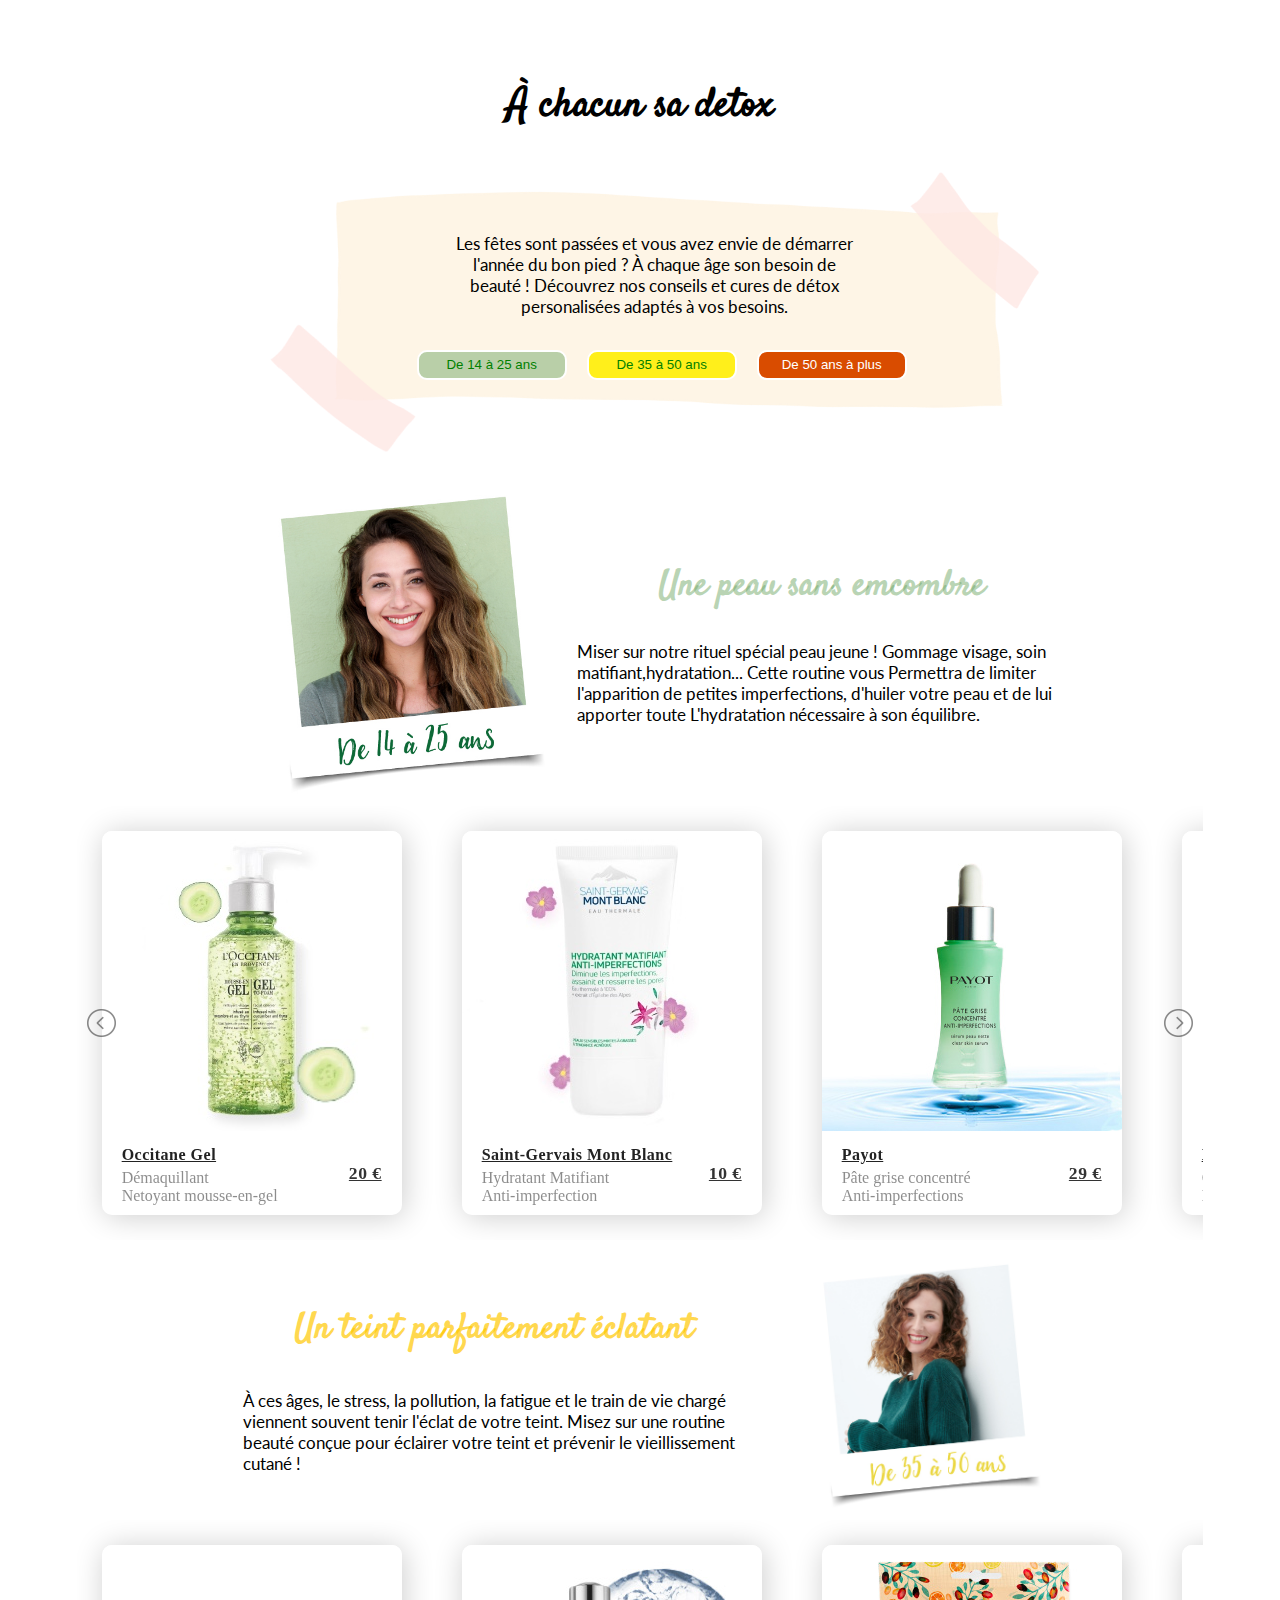
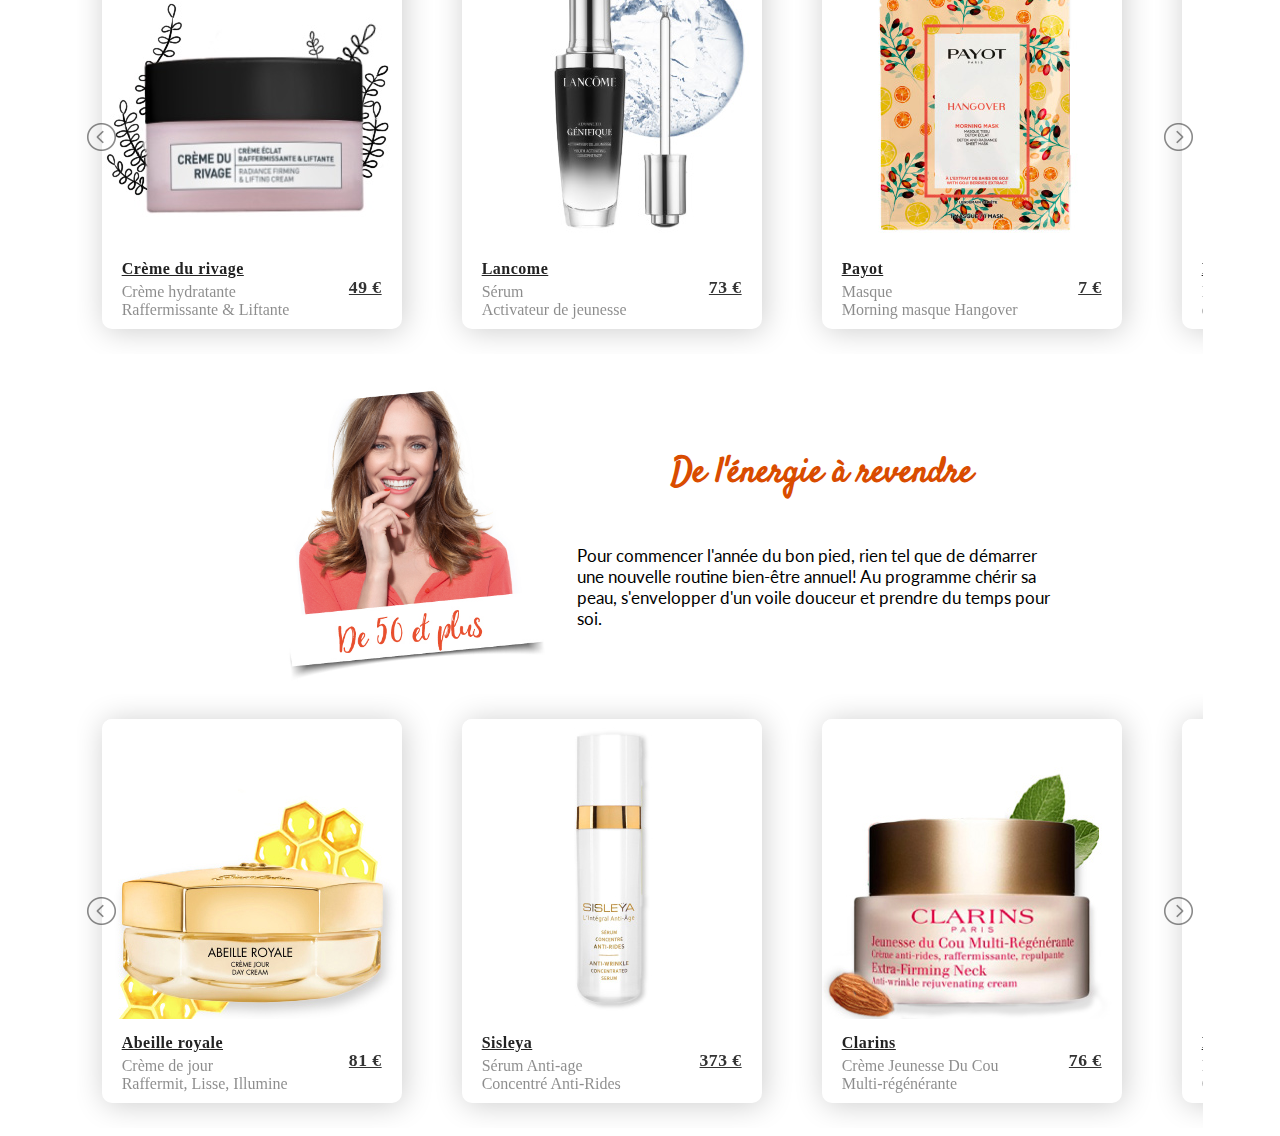
<file: index.html>
<!doctype html>
<html>

<head>
	<meta charset="utf-8">
	<meta http-equiv="X-UA_Compatible" content="IE=edge">
	<meta name="viewport" content="width=device-width, intial-scale=1.0">
	<title>A chacun son soin de beauté</title>
	<link rel="shortcut icon" href="images/logo.png">
	<link rel="stylesheet" type="text/css" href="css/style.css">
	<link rel="preconnect" href="https://fonts.googleapis.com">
<link rel="preconnect" href="https://fonts.gstatic.com" crossorigin>
<link href="https://fonts.googleapis.com/css2?family=Lato&display=swap" rel="stylesheet">
<link href="https://fonts.googleapis.com/css2?family=Satisfy&display=swap" rel="stylesheet">
	<link rel="stylesheet" type="text/css" href="css/lightslider.css">
	<script type="text/javascript" src="js/Jquery.js"></script>
	<script type="text/javascript" src="js/lightslider.js"></script>


</head>

<body>

	<div class="grid-container">
		<h1 class="grid-item1"> À chacun sa detox</h1>

		<div class="grid-item2">
			<div class="container">
				<img src="images/paper.png" alt="" class="paper">
				<div class="centered">Les fêtes sont passées et vous avez envie de démarrer l'année du bon pied ? À chaque âge son besoin de beauté !
Découvrez nos conseils et cures de détox personalisées adaptés à vos besoins.</div>
			</div>
		</div>

		<div class="grid-item-ageBtn-14-25">
			<button class="age" onclick="lowAgeBtnClick()" id="menu-btn">De 14 à 25 ans</button>
		</div>

		<div class="grid-item-ageBtn-35-50">
			<button class="age" onclick="middleAgeBtnClick()" id="menu-btn2">De 35 à 50 ans</button>
		</div>

		<div class="grid-item-ageBtn-50-plus">
			<button class="age" onclick="highAgeBtnClick()" id="menu-btn3">De 50 ans à plus</button>
		</div>

		<div class="grid-item-low-age-image">
			<img src="images/14-25.jpg" alt="" class="picure1" id="lowage">

		</div>

		<div class="grid-item-low-age-text">
			<h2>Une peau sans emcombre</h2>
			<p>Miser sur notre rituel spécial peau jeune ! Gommage visage, soin matifiant,hydratation...
				Cette routine vous Permettra de limiter l'apparition de petites imperfections, d'huiler votre peau et de lui apporter toute
L'hydratation nécessaire à son équilibre.</p>
		</div>

		<section class="slider1">
			<ul id="autoWidth" class="cs-hidden">
				<!--1------------------------------------>
				<li class="item-a">
					<!--box-slider--------------->
					<div class="box">
						<!--img-box---------->
						<div class="slide-img">
							<img src="images/occitane-gel.jpg" alt="1">
							<!--overlayer---------->
							<div class="overlay">
								<!--buy-btn------>
								<a href="#" class="buy-btn">Acheter</a>
							</div>
						</div>
						<!--detail-box--------->
						<div class="detail-box">
							<!--type-------->
							<div class="type">
								<a href="#">Occitane Gel</a>
								<span>Démaquillant <br>
									Netoyant mousse-en-gel</span>
							</div>
							<!--price-------->
							<a href="#" class="price">20 €</a>

						</div>

					</div>
				</li>
				<!--2------------------------------------>
				<li class="item-b">
					<!--box-slider--------------->
					<div class="box">
						<!--img-box---------->
						<div class="slide-img">
							<img src="images/saint-gervais-hydratant.jpg" alt="2">
							<!--overlayer---------->
							<div class="overlay">
								<!--buy-btn------>
								<a href="#" class="buy-btn">Acheter</a>
							</div>
						</div>
						<!--detail-box--------->
						<div class="detail-box">
							<!--type-------->
							<div class="type">
								<a href="#">Saint-Gervais Mont Blanc</a>
								<span>Hydratant Matifiant <br>
									Anti-imperfection</span>
							</div>
							<!--price-------->
							<a href="#" class="price">10 €</a>

						</div>

					</div>
				</li>
				<!--3------------------------------------>
				<li class="item-c">
					<!--box-slider--------------->
					<div class="box">
						<!--img-box---------->
						<div class="slide-img">
							<img src="images/payot-hydratant.jpg" alt="3">
							<!--overlayer---------->
							<div class="overlay">
								<!--buy-btn------>
								<a href="#" class="buy-btn">Acheter</a>
							</div>
						</div>
						<!--detail-box--------->
						<div class="detail-box">
							<!--type-------->
							<div class="type">
								<a href="#">Payot</a>
								<span>Pâte grise concentré <br>
								Anti-imperfections </span>
							</div>
							<!--price-------->
							<a href="#" class="price">29 €</a>

						</div>

					</div>
				</li>
				<!--4------------------------------------>
				<li class="item-d">
					<!--box-slider--------------->
					<div class="box">
						<!--img-box---------->
						<div class="slide-img">
							<img src="images/biovine-gommage.jpg" alt="4">
							<!--overlayer---------->
							<div class="overlay">
								<!--buy-btn------>
								<a href="#" class="buy-btn">Acheter</a>
							</div>
						</div>
						<!--detail-box--------->
						<div class="detail-box">
							<!--type-------->
							<div class="type">
								<a href="#">Biovine</a>
								<span>Gommage <br>
								Double gommage </span>
							</div>
							<!--price-------->
							<a href="#" class="price">23 €</a>

						</div>

					</div>
				</li>


			</ul>
		</section>

		<div class="grid-item-br1">

		</div>

		<div class="grid-item-middle-age-image">
			<img src="images/35-50.jpg" alt="" class="picture2" id="middleage">
		</div>

		<div class="grid-item-middle-age-text">
			<h3>Un teint parfaitement éclatant</h3>
			<p class="p2">À ces âges, le stress, la pollution, la fatigue et le train de vie chargé viennent souvent tenir l'éclat de votre teint.
Misez sur une routine beauté conçue pour éclairer votre teint et prévenir le vieillissement cutané !
			</p>
		</div>

		<section class="slider2">
			<ul id="autoWidth2" class="cs-hidden2">
				<!--1------------------------------------>
				<li class="item-a">
					<!--box-slider--------------->
					<div class="box">
						<!--img-box---------->
						<div class="slide-img">
							<img src="images/algue_marine.jpg" alt="1">
							<!--overlayer---------->
							<div class="overlay">
								<!--buy-btn------>
								<a href="#" class="buy-btn2">Acheter</a>
							</div>
						</div>
						<!--detail-box--------->
						<div class="detail-box">
							<!--type-------->
							<div class="type">
								<a href="#">Crème du rivage</a>
								<span>Crème hydratante <br>
								Raffermissante & Liftante </span>
							</div>
							<!--price-------->
							<a href="#" class="price">49 €</a>

						</div>

					</div>
				</li>
				<!--2------------------------------------>
				<li class="item-b">
					<!--box-slider--------------->
					<div class="box">
						<!--img-box---------->
						<div class="slide-img">
							<img src="images/lancome-genefique.jpg" alt="2">
							<!--overlayer---------->
							<div class="overlay">
								<!--buy-btn------>
								<a href="#" class="buy-btn2">Acheter</a>
							</div>
						</div>
						<!--detail-box--------->
						<div class="detail-box">
							<!--type-------->
							<div class="type">
								<a href="#">Lancome</a>
								<span>Sérum <br>
									 Activateur de jeunesse</span>
							</div>
							<!--price-------->
							<a href="#" class="price">73 €</a>

						</div>

					</div>
				</li>
				<!--3------------------------------------>
				<li class="item-c">
					<!--box-slider--------------->
					<div class="box">
						<!--img-box---------->
						<div class="slide-img">
							<img src="images/Masque-payot.jpg" alt="3">
							<!--overlayer---------->
							<div class="overlay">
								<!--buy-btn------>
								<a href="#" class="buy-btn2">Acheter</a>
							</div>
						</div>
						<!--detail-box--------->
						<div class="detail-box">
							<!--type-------->
							<div class="type">
								<a href="#">Payot</a>
								<span> Masque <br>
									Morning masque Hangover</span>
							</div>
							<!--price-------->
							<a href="#" class="price">7 €</a>

						</div>

					</div>
				</li>
				<!--4------------------------------------>
				<li class="item-d">
					<!--box-slider--------------->
					<div class="box">
						<!--img-box---------->
						<div class="slide-img">
							<img src="images/filogramousse1.jpg" alt="4">
							<!--overlayer---------->
							<div class="overlay">
								<!--buy-btn------>
								<a href="#" class="buy-btn2">Acheter</a>
							</div>
						</div>
						<!--detail-box--------->
						<div class="detail-box">
							<!--type-------->
							<div class="type">
								<a href="#">Filogra</a>
								<span>Mousse <br>
									 demaquillante</span>
							</div>
							<!--price-------->
							<a href="#" class="price">14 €</a>

						</div>

					</div>
				</li>


			</ul>
		</section>

		<div class="grid-item-br2">

		</div>

		<div class="grid-item-high-age-image">
			<img src="images/50-plus.jpg" alt="" class="picture3" id="highage">
		</div>

		<div class="grid-item-high-age-text">
			<h4>De l'énergie à revendre</h4>
			<p class="p2">Pour commencer l'année du bon pied, rien tel que de démarrer une nouvelle routine bien-être annuel! Au programme chérir sa peau, s'envelopper d'un voile douceur et prendre du temps pour soi.
			</p>
		</div>

		<section class="slider3">
			<ul id="autoWidth3" class="cs-hidden3">
				<!--1------------------------------------>
				<li class="item-a">
					<!--box-slider--------------->
					<div class="box">
						<!--img-box---------->
						<div class="slide-img">
							<img src="images/abeille-hydratant.jpg" alt="1">
							<!--overlayer---------->
							<div class="overlay">
								<!--buy-btn------>
								<a href="#" class="buy-btn3">Acheter</a>
							</div>
						</div>
						<!--detail-box--------->
						<div class="detail-box">
							<!--type-------->
							<div class="type">
								<a href="#">Abeille royale</a>
								<span>Crème de jour <br>
								Raffermit, Lisse, Illumine </span>
							</div>
							<!--price-------->
							<a href="#" class="price">81 €</a>

						</div>

					</div>
				</li>
				<!--2------------------------------------>
				<li class="item-b">
					<!--box-slider--------------->
					<div class="box">
						<!--img-box---------->
						<div class="slide-img">
							<img src="images/sisleya-antiage.jpg" alt="2">
							<!--overlayer---------->
							<div class="overlay">
								<!--buy-btn------>
								<a href="#" class="buy-btn3">Acheter</a>
							</div>
						</div>
						<!--detail-box--------->
						<div class="detail-box">
							<!--type-------->
							<div class="type">
								<a href="#">Sisleya</a>
								<span>Sérum Anti-age <br>
								Concentré Anti-Rides </span>
							</div>
							<!--price-------->
							<a href="#" class="price">373 €</a>

						</div>

					</div>
				</li>
				<!--3------------------------------------>
				<li class="item-c">
					<!--box-slider--------------->
					<div class="box">
						<!--img-box---------->
						<div class="slide-img">
							<img src="images/clarins-amande.jpg" alt="3">
							<!--overlayer---------->
							<div class="overlay">
								<!--buy-btn------>
								<a href="#" class="buy-btn3">Acheter</a>
							</div>
						</div>
						<!--detail-box--------->
						<div class="detail-box">
							<!--type-------->
							<div class="type">
								<a href="#">Clarins</a>
								<span>Crème Jeunesse Du Cou <br>
									 Multi-régénérante</span>
							</div>
							<!--price-------->
							<a href="#" class="price">76 €</a>

						</div>

					</div>
				</li>
				<!--4------------------------------------>
				<li class="item-d">
					<!--box-slider--------------->
					<div class="box">
						<!--img-box---------->
						<div class="slide-img">
							<img src="images/estee-lauder.jpg" alt="4">
							<!--overlayer---------->
							<div class="overlay">
								<!--buy-btn------>
								<a href="#" class="buy-btn3">Acheter</a>
							</div>
						</div>
						<!--detail-box--------->
						<div class="detail-box">
							<!--type-------->
							<div class="type">
								<a href="#">Estée Lauder</a>
								<span>Réparation de nuit <br>
									 Complexe multi-réparation </span>
							</div>
							<!--price-------->
							<a href="#" class="price">$27</a>

						</div>

					</div>
				</li>


			</ul>
		</section>

	</div>

	<!--script-link----------->
	<script type="text/javascript" src="js/script.js"></script>
</body>

</html>
</file>
<file: css/style.css>
@font-face {
	src: url(Fonts/Satisfy-Regular.ttf);
	font-family: 'Satisfy';
}


@font-face {
	src: url(Fonts/Lato-Regular.ttf);
	font-family: 'Lato';
}


h1 {
	margin-top: 70px;
	font-size: 40px;
	text-align: center;
	font-family: 'Satisfy';
}

h2 {
	font-size: 35px;
	font-family: 'Satisfy';
	color: rgba(116, 169, 106, 0.5);
	text-align: center;
}

h3 {
	font-size: 35px;
	font-family: 'Satisfy';
  color: rgba(255, 199, 0, 0.7);
	text-align: center;
}

h4 {
	font-size: 35px;
	font-family: 'Satisfy';
  color: rgba(217, 76, 0, 1);
	text-align: center;
}





body {}

.grid-container {
	display: grid;
	justify-content: center;
	align-items: center;
	grid-template-columns: repeat(10, 1fr);
}

.container {
	position: relative;
	text-align: center;
	color: black;
}

p {
	font-size: 17px;
}

.paper {
	height:300px;
}

.centered {
	font-size: 17px;
	font-family: 'Lato';
	padding-bottom: 80px;
	position: absolute;
	top: 50%;
	left: 50%;
	transform: translate(-50%, -50%);
	text-align: center;
}

.grid-item1 {
	font-size: 40px;
	grid-column-start: 1;
	grid-column-end: 10;
	text-align: center;
	min-width: 1230px;
	grid-row: 1;
}

.grid-item2 {
	grid-column: 3 / 8;
	grid-row: 2;
	text-align: center;
	min-width: 600px;
}

.grid-item-ageBtn-14-25 {
	grid-column: 3 / 5;
	grid-row: 2;
	position: relative;
	padding-top: 100px;
	text-align: right;
}

.grid-item-ageBtn-35-50 {
	grid-column: 5 / 6;
	grid-row: 2;
	position: relative;
	padding-top: 100px;
	text-align: center;
}

.grid-item-ageBtn-50-plus {
	grid-column: 6 / 7;
	grid-row: 2;
	position: relative;
	padding-top: 100px;
	text-align: left;
}

.age {
	color: green;
	cursor: pointer;
	transition: 0.4s;
	width: 150px;
	height: 30px;
	padding: 5px;
	margin: 10px;
	border-radius: 10px;
	border-style: solid;
	border-color: #fff;

}

#menu-btn {
	background-color: rgba(116, 169, 106, 0.5);
}

#menu-btn2 {
	background-color: rgba(255, 238, 4, 0.9);
}

#menu-btn3 {
	background-color: rgba(217, 76, 0, 1);
	color: white;
}

#menu-btn:hover {

	background-color: rgba(116, 169, 106, 0.2);
}

#menu-btn2:hover {
	background-color: rgba(255, 238, 4, 0.4);
}

#menu-btn3:hover {
	background-color: rgba(217, 76, 0, 0.6);
}

.picure1 {
	width: 70%;
	max-width: 500px;
}

.picture2 {
	width:90%;
	max-width: 350px;

}

.picture3 {
	width: 70%;
	max-width: 350px;
}

.grid-item-low-age-image {
	grid-column: 2/5;
	grid-row: 3;
	min-width: 500px;
	text-align: right;

}

.grid-item-low-age-text {
	font-family: 'Lato';
	grid-column: 5/ 8;
	grid-row: 3;
}

.grid-item-middle-age-image {
	grid-column: 6/ 8;
	grid-row: 6;
	min-width: 300px;
	text-align: right;
}

.grid-item-middle-age-text {
	font-family: 'Lato';
	font-size: 20px;
	grid-column: 3 / 6;
	grid-row: 6;
}

.grid-item-high-age-image {
	grid-column: 1 / 5;
	grid-row: 9;
	min-width: 300px;
	text-align: right;
}

.grid-item-high-age-text {
	font-family: 'Lato';
	font-family:
	font-size: 20px;
	grid-column: 5 / 8;
	grid-row: 9;
}

.box {

	box-shadow: 2px 2px 30px rgba(0, 0, 0, 0.2);
	border-radius: 10px;
	overflow: hidden;
	margin: 25px;
}

.slide-img {
	width: 300px;
	height: 300px;
	position: relative;
}

.slide-img img {
	text-align: center;
	width: 100%;
	height: 100%;
	object-fit: cover;
	box-sizing: border-box;
}

.detail-box {
	width: 100%;
	display: flex;
	justify-content: space-between;
	align-items: center;
	padding: 10px 20px;
	box-sizing: border-box;
	font-family: calibri;
}

.type {
	display: flex;
	flex-direction: column;
}

.type a {
	color: #222222;
	margin: 5px 0px;
	font-weight: 700;
	letter-spacing: 0.5px;
	padding-right: 8px;
}

.type span {
	color: rgba(26, 26, 26, 0.5);
}

.price {
	color: #333333;
	font-weight: 600;
	font-size: 1.1rem;
	font-family: poppins;
	letter-spacing: 0.5px;
}

.overlay {
	position: absolute;
	left:50%;
	top: 50%;
	transform: translate(-50%, -50%);
	width: 100%;
	height: 100%;
	background-color: rgba(92, 95, 236, 0.6);
	display: flex;
	justify-content: center;
	align-items: center;
}

.buy-btn {
	width: 160px;
	height: 40px;
	display: flex;
	justify-content: center;
	align-items: center;
	background-color: #FFFFFF;
	color: #252525;
	font-weight: 700;
	letter-spacing: 1px;
	font-family: calibri;
	border-radius: 20px;
	box-shadow: 2px 2px 30px rgba(0, 0, 0, 0.2);
}

.buy-btn2 {
	width: 160px;
	height: 40px;
	display: flex;
	justify-content: center;
	align-items: center;
	background-color: #FFFFFF;
	color: #252525;
	font-weight: 700;
	letter-spacing: 1px;
	font-family: calibri;
	border-radius: 20px;
	box-shadow: 2px 2px 30px rgba(0, 0, 0, 0.2);
}

.buy-btn3 {
	width: 160px;
	height: 40px;
	display: flex;
	justify-content: center;
	align-items: center;
	background-color: #FFFFFF;
	color: #252525;
	font-weight: 700;
	letter-spacing: 1px;
	font-family: calibri;
	border-radius: 20px;
	box-shadow: 2px 2px 30px rgba(0, 0, 0, 0.2);
}

.buy-btn:hover {
	color: #FFFFFF;
	background-color: darkgreen;
	transition: all ease 0.3s;
}

.buy-btn2:hover {
	color: #FFFFFF;
	background-color: rgba(255, 199, 0, 0.7);
	transition: all ease 0.3s;
}

.buy-btn3:hover {
	color: #FFFFFF;
	background-color: rgba(217, 76, 0, 1);
	transition: all ease 0.3s;
}


.overlay {
	visibility: hidden;
}

.slide-img:hover .overlay {
	visibility: visible;
	animation: fade 0.5s;
}

@keyframes fade {
	0% {
		opacity: 0;
	}

	100% {
		opacity: 1;
	}
}

.slider1 {
	grid-column: 2 / 9;
	grid-row: 4;
	display: flex;
	justify-content: center;
	align-items: center;
}

.slider2 {
	grid-column: 2 / 9;
	grid-row: 7;
	display: flex;
	justify-content: center;
	align-items: center;
}

.slider3 {
	grid-column: 2 / 9;
	grid-row: 10;
	display: flex;
	justify-content: center;
	align-items: center;
}
</file>
<file: css/lightslider.css>
/*! lightslider - v1.1.3 - 2015-04-14
* https://github.com/sachinchoolur/lightslider
* Copyright (c) 2015 Sachin N; Licensed MIT */
/** /!!! core css Should not edit !!!/**/ 

.lSSlideOuter {
    overflow: hidden;
    -webkit-touch-callout: none;
    -webkit-user-select: none;
    -khtml-user-select: none;
    -moz-user-select: none;
    -ms-user-select: none;
    user-select: none
}
.lightSlider:before, .lightSlider:after {
    content: " ";
    display: table;
}
.lightSlider {
    overflow: hidden;
    margin: 0;
}
.lSSlideWrapper {
    max-width: 100%;
    overflow: hidden;
    position: relative;
}
.lSSlideWrapper > .lightSlider:after {
    clear: both;
}
.lSSlideWrapper .lSSlide {
    -webkit-transform: translate(0px, 0px);
    -ms-transform: translate(0px, 0px);
    transform: translate(0px, 0px);
    -webkit-transition-property: -webkit-transform,height;
    -moz-transition-property: -moz-transform,height;
    transition-property: transform,height;
    -webkit-transition-duration: inherit !important;
    transition-duration: inherit !important;
    -webkit-transition-timing-function: inherit !important;
    transition-timing-function: inherit !important;
}
.lSSlideWrapper .lSFade {
    position: relative;
}
.lSSlideWrapper .lSFade > * {
    position: absolute !important;
    top: 0;
    left: 0;
    z-index: 9;
    margin-right: 0;
    width: 100%;
}
.lSSlideWrapper.usingCss .lSFade > * {
    opacity: 0;
    -webkit-transition-delay: 0s;
    transition-delay: 0s;
    -webkit-transition-duration: inherit !important;
    transition-duration: inherit !important;
    -webkit-transition-property: opacity;
    transition-property: opacity;
    -webkit-transition-timing-function: inherit !important;
    transition-timing-function: inherit !important;
}
.lSSlideWrapper .lSFade > *.active {
    z-index: 10;
}
.lSSlideWrapper.usingCss .lSFade > *.active {
    opacity: 1;
}
/** /!!! End of core css Should not edit !!!/**/

/* Pager */
.lSSlideOuter .lSPager.lSpg {
    margin: 10px 0 0;
    padding: 0;
    text-align: center;
	display: none;
	
}
.lSSlideOuter .lSPager.lSpg > li {
    cursor: pointer;
    display: inline-block;
    padding: 0 5px;
}
.lSSlideOuter .lSPager.lSpg > li a {
    background-color: #222222;
    border-radius: 30px;
    display: inline-block;
    height: 8px;
    overflow: hidden;
    text-indent: -999em;
    width: 8px;
    position: relative;
    z-index: 99;
    -webkit-transition: all 0.5s linear 0s;
    transition: all 0.5s linear 0s;
}
.lSSlideOuter .lSPager.lSpg > li:hover a, .lSSlideOuter .lSPager.lSpg > li.active a {
    background-color: #428bca;
}
.lSSlideOuter .media {
    opacity: 0.8;
}
.lSSlideOuter .media.active {
    opacity: 1;
}
/* End of pager */

/** Gallery */
.lSSlideOuter .lSPager.lSGallery {
    list-style: none outside none;
    padding-left: 0;
    margin: 0;
    overflow: hidden;
    transform: translate3d(0px, 0px, 0px);
    -moz-transform: translate3d(0px, 0px, 0px);
    -ms-transform: translate3d(0px, 0px, 0px);
    -webkit-transform: translate3d(0px, 0px, 0px);
    -o-transform: translate3d(0px, 0px, 0px);
    -webkit-touch-callout: none;
    -webkit-user-select: none;
    -khtml-user-select: none;
    -moz-user-select: none;
    -ms-user-select: none;
    user-select: none;
}
.lSSlideOuter .lSPager.lSGallery li {
    overflow: hidden;
    -webkit-transition: border-radius 0.12s linear 0s 0.35s linear 0s;
    transition: border-radius 0.12s linear 0s 0.35s linear 0s;
}
.lSSlideOuter .lSPager.lSGallery li.active, .lSSlideOuter .lSPager.lSGallery li:hover {
    border-radius: 5px;
}
.lSSlideOuter .lSPager.lSGallery img {
    display: block;
    height: auto;
    max-width: 100%;
}
.lSSlideOuter .lSPager.lSGallery:before, .lSSlideOuter .lSPager.lSGallery:after {
    content: " ";
    display: table;
}
.lSSlideOuter .lSPager.lSGallery:after {
    clear: both;
}
/* End of Gallery*/

/* slider actions */
.lSAction > a {
    width: 32px;
    max-width: 32px;
    min-width: 32px;
    display: block;
    top: 50%;
    height: 32px;
    background-image: url('../img/controls.png');
    cursor: pointer;
    position: absolute;
    z-index: 99;
    margin-top: -16px;
    opacity: 0.5;
    -webkit-transition: opacity 0.35s linear 0s;
    transition: opacity 0.35s linear 0s;
}
.lSAction > a:hover {
    opacity: 1;
}
.lSAction > .lSPrev {
    background-position: 0 0;
    left: 10px;
}
.lSAction > .lSNext {
    background-position: -32px 0;
    right: 10px;
}
.lSAction > a.disabled {
    pointer-events: none;
}
.cS-hidden {
    height: 1px;
    opacity: 0;
    filter: alpha(opacity=0);
    overflow: hidden;
}


/* vertical */
.lSSlideOuter.vertical {
    position: relative;
}
.lSSlideOuter.vertical.noPager {
    padding-right: 0px !important;
}
.lSSlideOuter.vertical .lSGallery {
    position: absolute !important;
    right: 0;
    top: 0;
}
.lSSlideOuter.vertical .lightSlider > * {
    width: 100% !important;
    max-width: none !important;
}

/* vertical controlls */
.lSSlideOuter.vertical .lSAction > a {
    left: 50%;
    margin-left: -14px;
    margin-top: 0;
}
.lSSlideOuter.vertical .lSAction > .lSNext {
    background-position: 31px -31px;
    bottom: 10px;
    top: auto;
}
.lSSlideOuter.vertical .lSAction > .lSPrev {
    background-position: 0 -31px;
    bottom: auto;
    top: 10px;
}
/* vertical */


/* Rtl */
.lSSlideOuter.lSrtl {
    direction: rtl;
}
.lSSlideOuter .lightSlider, .lSSlideOuter .lSPager {
    padding-left: 0;
    list-style: none outside none;
}
.lSSlideOuter.lSrtl .lightSlider, .lSSlideOuter.lSrtl .lSPager {
    padding-right: 0;
}
.lSSlideOuter .lightSlider > *,  .lSSlideOuter .lSGallery li {
    float: left;
}
.lSSlideOuter.lSrtl .lightSlider > *,  .lSSlideOuter.lSrtl .lSGallery li {
    float: right !important;
}
/* Rtl */

@-webkit-keyframes rightEnd {
    0% {
        left: 0;
    }

    50% {
        left: -15px;
    }

    100% {
        left: 0;
    }
}
@keyframes rightEnd {
    0% {
        left: 0;
    }

    50% {
        left: -15px;
    }

    100% {
        left: 0;
    }
}
@-webkit-keyframes topEnd {
    0% {
        top: 0;
    }

    50% {
        top: -15px;
    }

    100% {
        top: 0;
    }
}
@keyframes topEnd {
    0% {
        top: 0;
    }

    50% {
        top: -15px;
    }

    100% {
        top: 0;
    }
}
@-webkit-keyframes leftEnd {
    0% {
        left: 0;
    }

    50% {
        left: 15px;
    }

    100% {
        left: 0;
    }
}
@keyframes leftEnd {
    0% {
        left: 0;
    }

    50% {
        left: 15px;
    }

    100% {
        left: 0;
    }
}
@-webkit-keyframes bottomEnd {
    0% {
        bottom: 0;
    }

    50% {
        bottom: -15px;
    }

    100% {
        bottom: 0;
    }
}
@keyframes bottomEnd {
    0% {
        bottom: 0;
    }

    50% {
        bottom: -15px;
    }

    100% {
        bottom: 0;
    }
}
.lSSlideOuter .rightEnd {
    -webkit-animation: rightEnd 0.3s;
    animation: rightEnd 0.3s;
    position: relative;
}
.lSSlideOuter .leftEnd {
    -webkit-animation: leftEnd 0.3s;
    animation: leftEnd 0.3s;
    position: relative;
}
.lSSlideOuter.vertical .rightEnd {
    -webkit-animation: topEnd 0.3s;
    animation: topEnd 0.3s;
    position: relative;
}
.lSSlideOuter.vertical .leftEnd {
    -webkit-animation: bottomEnd 0.3s;
    animation: bottomEnd 0.3s;
    position: relative;
}
.lSSlideOuter.lSrtl .rightEnd {
    -webkit-animation: leftEnd 0.3s;
    animation: leftEnd 0.3s;
    position: relative;
}
.lSSlideOuter.lSrtl .leftEnd {
    -webkit-animation: rightEnd 0.3s;
    animation: rightEnd 0.3s;
    position: relative;
}
/*/  GRab cursor */
.lightSlider.lsGrab > * {
  cursor: -webkit-grab;
  cursor: -moz-grab;
  cursor: -o-grab;
  cursor: -ms-grab;
  cursor: grab;
}
.lightSlider.lsGrabbing > * {
  cursor: move;
  cursor: -webkit-grabbing;
  cursor: -moz-grabbing;
  cursor: -o-grabbing;
  cursor: -ms-grabbing;
  cursor: grabbing;
}
</file>
